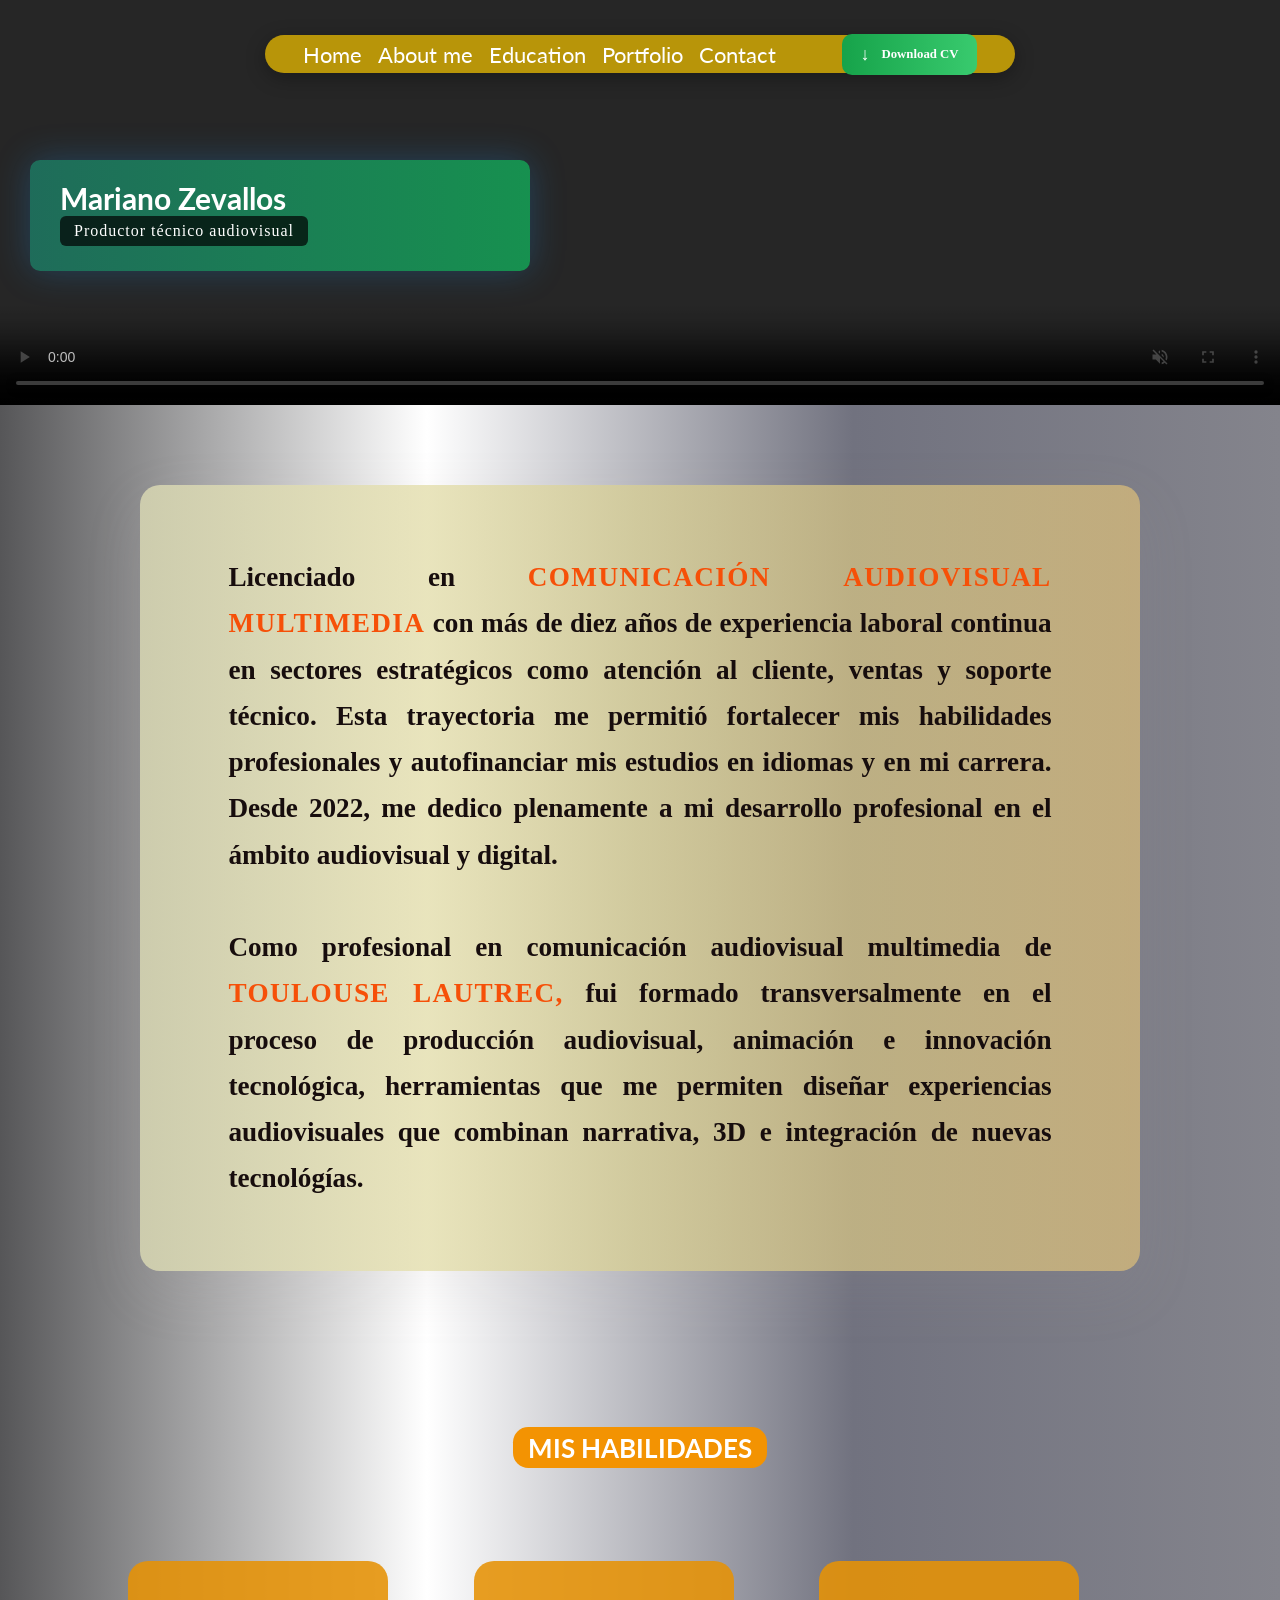
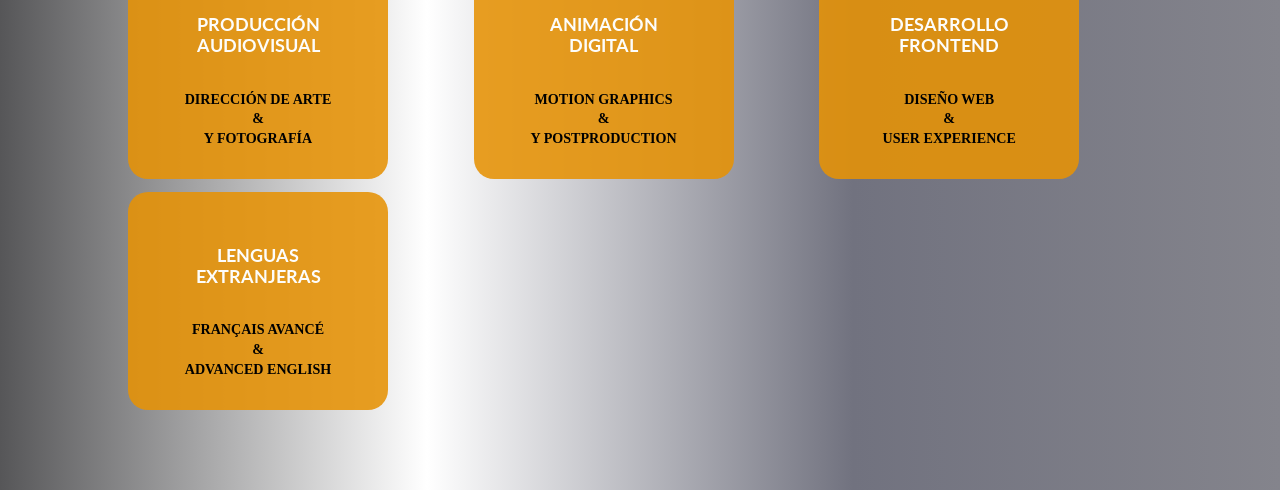
<file: About.html>
<!DOCTYPE html>
<html lang="en">

<head>
<link rel="stylesheet" href="files/style.css">
<meta charset="UTF-8">
<meta http-equiv="X-UA-Compatible" content="IE=edge">
<meta name="viewport" content="width=device-width, initial-scale=1.0">
<title>Mariano Zevallos Matos</title>

<link rel="preconnect" href="https://fonts.googleapis.com">
<link rel="preconnect" href="https://fonts.gstatic.com" crossorigin>

<link href="https://fonts.googleapis.com/css2?family=Lato:ital,wght@0,100;0,300;0,400;0,700;0,900;1,100;1,300;1,400;1,700;1,900&display=swap" rel="stylesheet"> 

<link rel="stylesheet" href="https://cdnjs.cloudflare.com/ajax/libs/font-awesome/6.5.0/css/all.min.css">

</head>

<body>

<!-------nav------->

<nav>

<div class="nav-links">
<ul>
<li><a href="index.html">Home</a></li>
<li><a href="About.html">About me</a></li>
<li><a href="Education.html">Education</a></li>
<li><a href="Portfolio.html">Portfolio</a></li>
<li><a href="Contact.html">Contact</a></li>
</ul>
</div>

<a href="files/Curriculum.pdf" target="_blank" class="cv-download">
  <span class="cv-icon">↓</span>
  <span class="cv-text">Download CV</span>
</a>

</nav>


<!-------Acerca de mi------->
<section id="Me" class="me">

<section class="Description">

    <video class="Description-video" muted autoplay loop controls>
    <source src="./images/Export.mp4" type="video/mp4">
</video>

<div class="hero-back">
<h1><span class="Mariano">Mariano Zevallos</span></h1>
<p>Productor técnico audiovisual</p>
</div>

</section>

<section class="about-back">

  <div class="about-container">
    <div class="about-text">
      <p>
      Licenciado en <span class="frase1">COMUNICACIÓN AUDIOVISUAL MULTIMEDIA</span> 
      con más de diez años de experiencia laboral continua en sectores estratégicos 
      como atención al cliente, ventas y soporte técnico. Esta trayectoria me permitió 
      fortalecer mis habilidades profesionales y autofinanciar mis estudios en idiomas 
      y en mi carrera. Desde 2022, me dedico plenamente a mi desarrollo profesional en 
      el ámbito audiovisual y digital.
      <br>
      <br>

Como profesional en comunicación audiovisual multimedia de <span class="frase1">TOULOUSE LAUTREC,</span>
fui formado transversalmente en el proceso de producción audiovisual, animación e innovación tecnológica, 
herramientas que me permiten diseñar experiencias audiovisuales que combinan narrativa, 3D e 
integración de nuevas tecnológías.


      
      </p>
    </div>
  </div>

</section>


<div class="skills-title">
  <h1 class="section-title">MIS HABILIDADES</h1>
</div>


<section class="about">

  <div class="about-grid">

    <div class="about-item">
      <div class="about-circle">
        <h3>PRODUCCIÓN AUDIOVISUAL</h3>
        <p>DIRECCIÓN DE ARTE<br>&<br>Y FOTOGRAFÍA</p>
      </div>
    </div>

    <div class="about-item">
      <div class="about-circle">
        <h3>ANIMACIÓN DIGITAL</h3>
        <p>MOTION GRAPHICS<br>&<br>Y POSTPRODUCTION</p>
      </div>
    </div>

    <div class="about-item">
      <div class="about-circle">
        <h3>DESARROLLO FRONTEND</h3>
        <p>DISEÑO WEB<br>&<br>USER EXPERIENCE</p>
      </div>
    </div>

    <div class="about-item">
      <div class="about-circle">
        <h3>LENGUAS EXTRANJERAS</h3>
        <p>FRANÇAIS AVANCÉ<br>&<br>ADVANCED ENGLISH</p>
      </div>
    </div>

  </div>

</section>


<!-------modal------->

<div id="docModal" class="modal">
<span class="close">&times;</span>
<iframe id="docFrame"></iframe>
<a id="downloadBtn" download>Descargar PDF</a>
</div>

<script src="files/javafile1.js"></script>

</section>


<script>
window.addEventListener("scroll", function () {
  const nav = document.querySelector("nav");

  if (window.scrollY > 50) {
    nav.classList.add("scrolled");
  } else {
    nav.classList.remove("scrolled");
  }
});
</script>

</body>
</html>
</file>
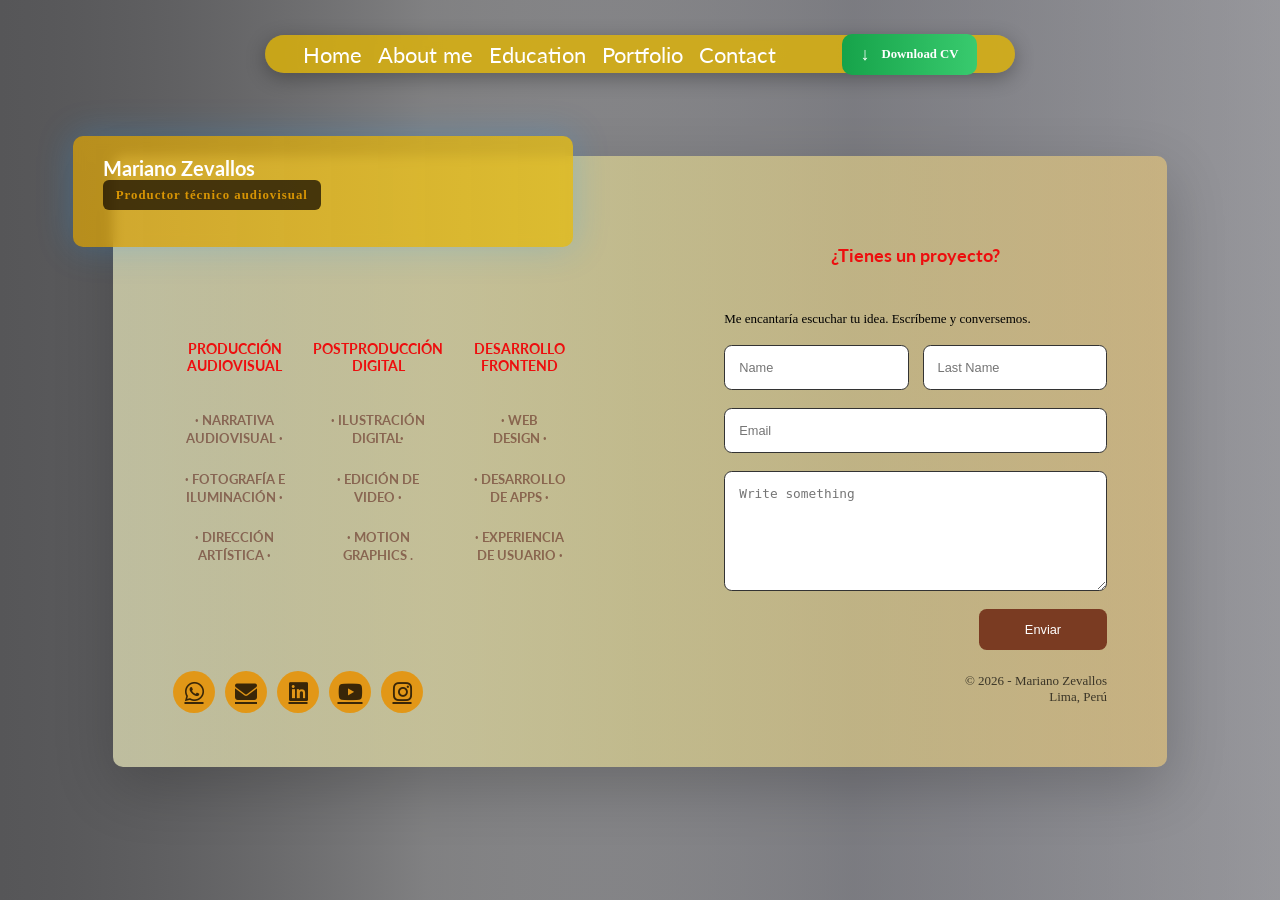
<file: Contact.html>
<!DOCTYPE html>
<html lang="en">

<head>
<link rel="stylesheet" href="files/style.css">
<meta charset="UTF-8">
<meta http-equiv="X-UA-Compatible" content="IE=edge">
<meta name="viewport" content="width=device-width, initial-scale=1.0">
<title>Mariano Zevallos Matos</title>

<link rel="preconnect" href="https://fonts.googleapis.com">
<link rel="preconnect" href="https://fonts.gstatic.com" crossorigin>

<link href="https://fonts.googleapis.com/css2?family=Lato:ital,wght@0,100;0,300;0,400;0,700;0,900;1,100;1,300;1,400;1,700;1,900&display=swap" rel="stylesheet"> 

<link rel="stylesheet" href="https://cdnjs.cloudflare.com/ajax/libs/font-awesome/6.5.0/css/all.min.css">

</head>

<body>

<!-------nav------->

<nav>

<div class="nav-links">
<ul>
<li><a href="index.html">Home</a></li>
<li><a href="About.html">About me</a></li>
<li><a href="Education.html">Education</a></li>
<li><a href="Portfolio.html">Portfolio</a></li>
<li><a href="Contact.html">Contact</a></li>
</ul>
</div>

<a href="files/Curriculum.pdf" target="_blank" class="cv-download">
  <span class="cv-icon">↓</span>
  <span class="cv-text">Download CV</span>
</a>

</nav>

<!-------Contact------->

<section id="contact" class="contacto">

<div class="contact-card">

<div class="contact-left">

<div class="contact-name">
<h1>Mariano Zevallos</h1>
<p>Productor técnico audiovisual</p>
</div>

<div class="row-pro">

<div class="skill">
<h2>PRODUCCIÓN AUDIOVISUAL</h2>
<h1> · NARRATIVA <br> AUDIOVISUAL · </h1>
<h1> · FOTOGRAFÍA E <br> ILUMINACIÓN · </h1>
<h1> · DIRECCIÓN <br> ARTÍSTICA · </h1>
</div>

<div class="skill">
<h2>POSTPRODUCCIÓN  DIGITAL</h2>
<h1> · ILUSTRACIÓN <br> DIGITAL· </h1>
<h1> · EDICIÓN DE <br> VIDEO · </h1>
<h1> · MOTION <br> GRAPHICS . </h1>
</div>

<div class="skill">
<h2>DESARROLLO <br> FRONTEND</h2>
<h1> · WEB <br> DESIGN · </h1>
<h1> · DESARROLLO <br> DE APPS · </h1>
<h1> · EXPERIENCIA <br> DE USUARIO · </h1>
</div>

</div>

<div class="social-footer">

<a href="https://wa.me/51960255843" target="_blank" class="social-btn whatsapp">
<i class="fa-brands fa-whatsapp"></i>
</a>

<a href="mailto:mzm1992@hotmail.com" class="social-btn email">
<i class="fa-solid fa-envelope"></i>
</a>

<a href="https://www.linkedin.com/in/mariano-javier-zevallos-matos-6956a0a5/" target="_blank" class="social-btn linkedin">
<i class="fa-brands fa-linkedin"></i>
</a>

<a href="https://www.youtube.com/@marianozevallos2931" target="_blank" class="social-btn youtube">
<i class="fa-brands fa-youtube"></i>
</a>

<a href="https://instagram.com/marianozev" target="_blank" class="social-btn instagram">
<i class="fa-brands fa-instagram"></i>
</a>

</div>

</div>


<div class="contact-right">

<form class="contact-form" action="https://formspree.io/f/xkoqjopn" method="POST">

<h3>¿Tienes un proyecto?</h3>
<p>Me encantaría escuchar tu idea. Escríbeme y conversemos.</p>

<div class="form-row">
<input type="text" name="nombre" placeholder="Name" required>
<input type="text" name="apellido" placeholder="Last Name" required>
</div>

<input type="hidden" name="_subject" value="Nuevo mensaje desde mi portfolio">
<input type="email" name="email" placeholder="Email" required>

<textarea name="mensaje" placeholder="Write something" required></textarea>

<button type="submit">Enviar</button>
<footer class="site-footer">
<p>© 2026 - Mariano Zevallos<br> Lima, Perú </p>
</footer>
</div>

</form>


</div>

</section>
</file>
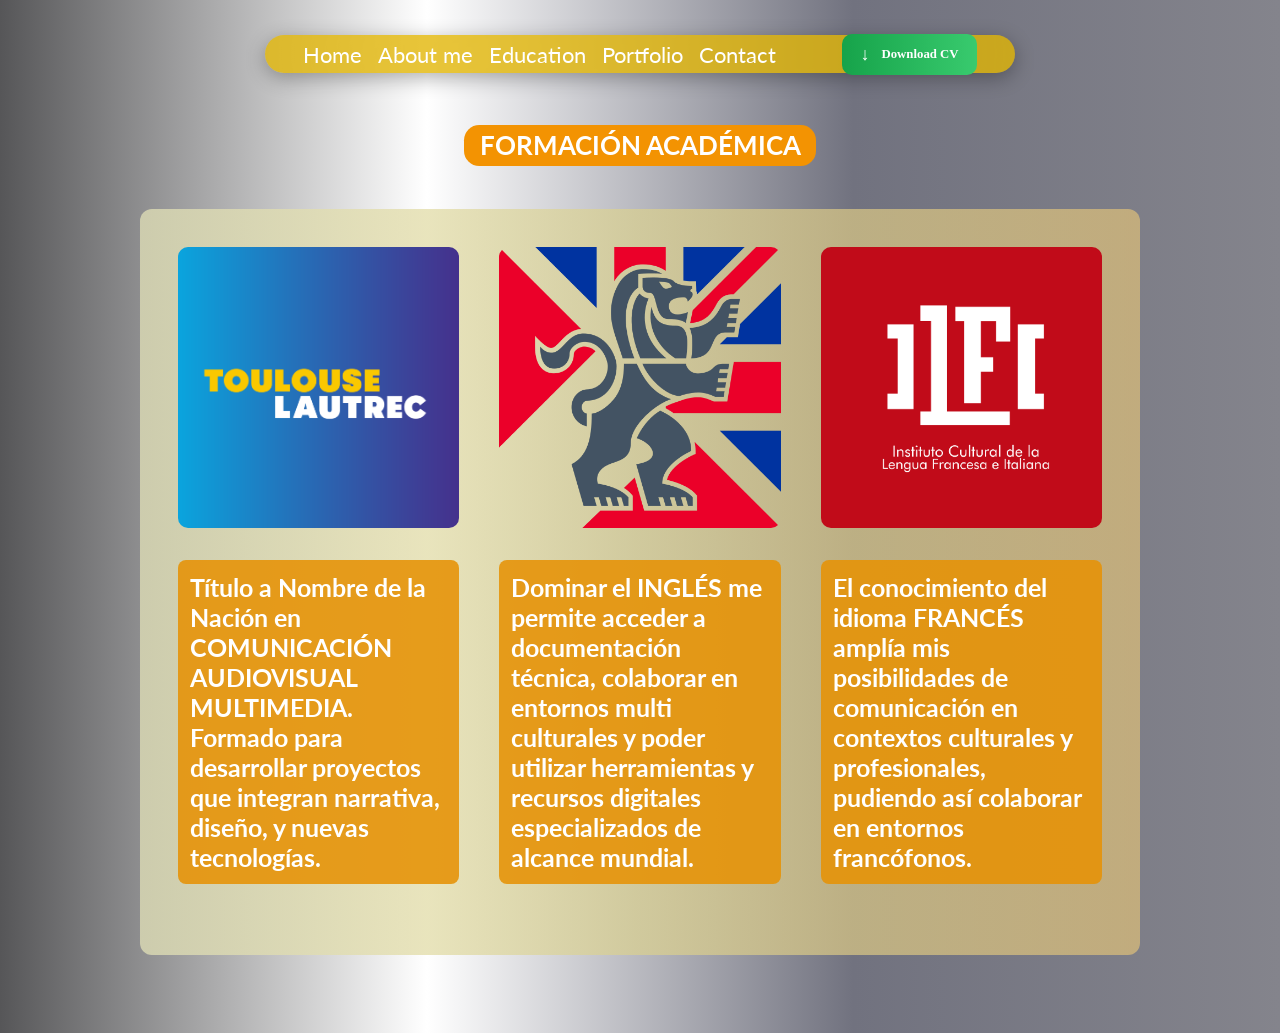
<file: Education.html>
<!DOCTYPE html>
<html lang="en">

<head>
<link rel="stylesheet" href="files/style.css">
<meta charset="UTF-8">
<meta http-equiv="X-UA-Compatible" content="IE=edge">
<meta name="viewport" content="width=device-width, initial-scale=1.0">
<title>Mariano Zevallos Matos</title>

<link rel="preconnect" href="https://fonts.googleapis.com">
<link rel="preconnect" href="https://fonts.gstatic.com" crossorigin>

<link href="https://fonts.googleapis.com/css2?family=Lato:ital,wght@0,100;0,300;0,400;0,700;0,900;1,100;1,300;1,400;1,700;1,900&display=swap" rel="stylesheet"> 

<link rel="stylesheet" href="https://cdnjs.cloudflare.com/ajax/libs/font-awesome/6.5.0/css/all.min.css">

</head>

<body>

<!-------nav------->

<nav>

<div class="nav-links">
<ul>
<li><a href="index.html">Home</a></li>
<li><a href="About.html">About me</a></li>
<li><a href="Education.html">Education</a></li>
<li><a href="Portfolio.html">Portfolio</a></li>
<li><a href="Contact.html">Contact</a></li>
</ul>
</div>

<a href="files/Curriculum.pdf" target="_blank" class="cv-download">
  <span class="cv-icon">↓</span>
  <span class="cv-text">Download CV</span>
</a>

</nav>

<!-------Education------->

<section id="Education" class="studies">
<h1 class="section-title">FORMACIÓN ACADÉMICA</h1>


<div class="education-section">

  <div class="row-images">
    <img src="images/TLS.png" class="image">
          <h2>Título a Nombre de la Nación en
    COMUNICACIÓN AUDIOVISUAL MULTIMEDIA. Formado 
    para desarrollar proyectos que integran 
    narrativa, diseño,  y nuevas tecnologías. </h2>
    </div>
 
    <div class="row-images">
    <img src="images/britanico.png" class="image">
        <h2>Dominar el INGLÉS  me permite acceder a
      documentación técnica, colaborar en entornos 
      multi culturales y poder utilizar herramientas y 
      recursos digitales especializados de alcance mundial.</h2>
      </div>
      <div class="row-images">
    <img src="images/ILFI.png" class="image">
        <h2>El conocimiento del idioma FRANCÉS amplía mis 
      posibilidades de comunicación en contextos 
      culturales y profesionales, pudiendo así colaborar 
      en entornos francófonos.</h2>
  </div>
</div>
 


</section>


<section id="Portfolio" class="exp">

</section>


<script>
window.addEventListener("scroll", function () {
  const nav = document.querySelector("nav");

  if (window.scrollY > 50) {
    nav.classList.add("scrolled");
  } else {
    nav.classList.remove("scrolled");
  }
});
</script>

</body>
</html>
</file>
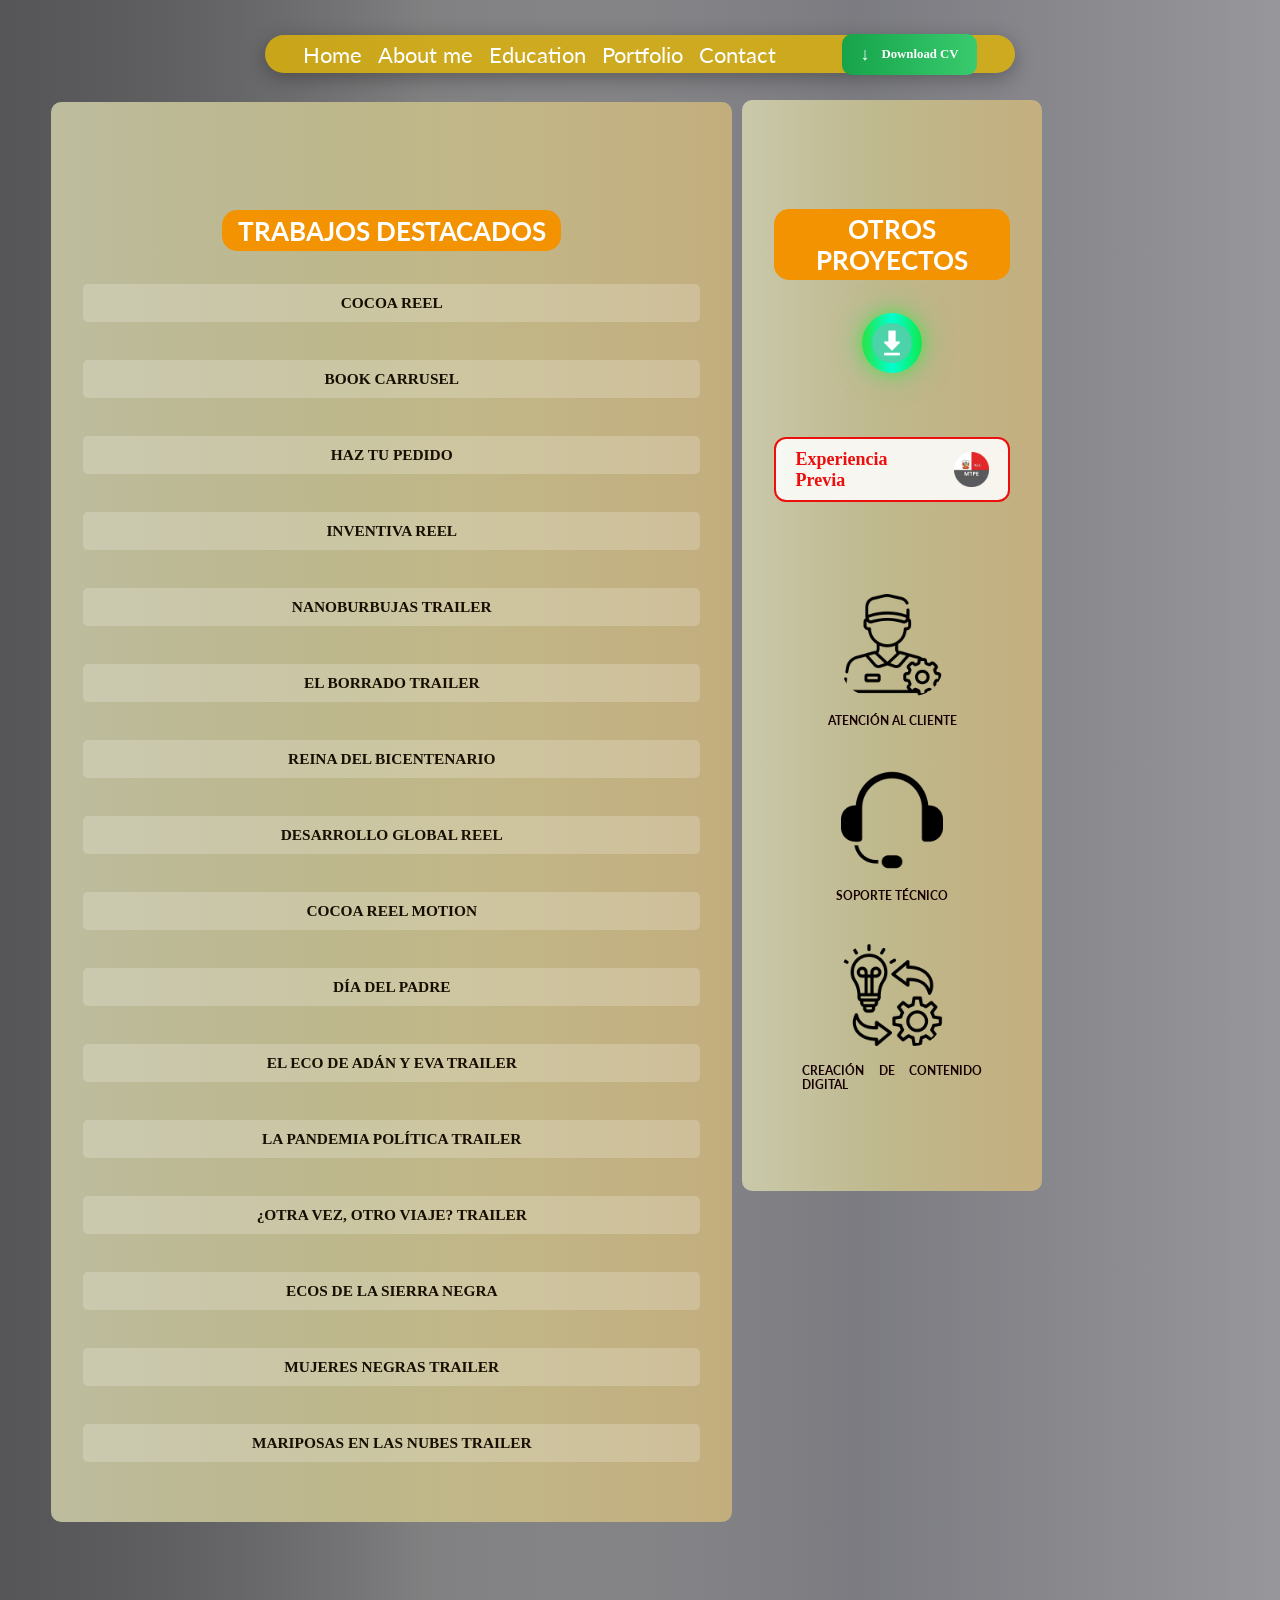
<file: Portfolio.html>
<!DOCTYPE html>
<html lang="en">

<head>
<link rel="stylesheet" href="files/style.css">
<meta charset="UTF-8">
<meta http-equiv="X-UA-Compatible" content="IE=edge">
<meta name="viewport" content="width=device-width, initial-scale=1.0">
<title>Mariano Zevallos Matos</title>

<link rel="preconnect" href="https://fonts.googleapis.com">
<link rel="preconnect" href="https://fonts.gstatic.com" crossorigin>

<link href="https://fonts.googleapis.com/css2?family=Lato:ital,wght@0,100;0,300;0,400;0,700;0,900;1,100;1,300;1,400;1,700;1,900&display=swap" rel="stylesheet"> 

<link rel="stylesheet" href="https://cdnjs.cloudflare.com/ajax/libs/font-awesome/6.5.0/css/all.min.css">

</head>

<body>

<!-------nav------->

<nav>

<div class="nav-links">
<ul>
<li><a href="index.html">Home</a></li>
<li><a href="About.html">About me</a></li>
<li><a href="Education.html">Education</a></li>
<li><a href="Portfolio.html">Portfolio</a></li>
<li><a href="Contact.html">Contact</a></li>
</ul>
</div>

<a href="files/Curriculum.pdf" target="_blank" class="cv-download">
  <span class="cv-icon">↓</span>
  <span class="cv-text">Download CV</span>
</a>

</nav>

<!-------Portfolio------->
<section class="general">
<div class="genbox">
<div id="porta" class="portfolio">


<h1 class="section-title">TRABAJOS DESTACADOS</h1>

<div class="drive-links">

<a href="https://drive.google.com/file/d/1mejdJSthSqh8LqvgWxpmKLnIqK22xL_w/view?usp=drive_link" target="_blank">COCOA REEL</a><br>

<a href="https://drive.google.com/file/d/1csM8L6ygLeFaUBAQRCJ-Yqz54ka1m2JW/view?usp=drive_link" target="_blank">BOOK CARRUSEL</a><br>

<a href="https://drive.google.com/file/d/1BI9dpish0gB07MloOp7Z1pmqOokCh_OY/view?usp=drive_link" target="_blank">HAZ TU PEDIDO</a><br>

<a href="https://drive.google.com/file/d/1yq8un12QDg3ifDFAeMIk09o_OVwed2jR/view?usp=drive_link" target="_blank">INVENTIVA REEL</a><br>

<a href="https://drive.google.com/file/d/1-iIhmRZPEeMMTg7RW3Er2fCd3Ym9J3Df/view?usp=drive_link" target="_blank">NANOBURBUJAS  TRAILER</a><br>

<a href="https://drive.google.com/file/d/1wbDxKtdbqLk57AcYOBJ4bDLd1IV00UfL/view?usp=drive_link" target="_blank">EL BORRADO TRAILER</a><br>

<a href="https://drive.google.com/file/d/1yKLMWfEB1BdD-Niz_kMNsgNtkdBYGeqv/view?usp=drive_link" target="_blank">REINA DEL BICENTENARIO</a><br>

<a href="https://drive.google.com/file/d/1R7x-bSznsKOo32xFAjKysO61_T3LXuzH/view?usp=drive_link" target="_blank">DESARROLLO GLOBAL REEL</a><br>

<a href="https://drive.google.com/file/d/1s-wI_dVNFhTz7H8MONsQaRzcmu34qjjv/view?usp=drive_link" target="_blank">COCOA REEL MOTION</a><br>

<a href="https://drive.google.com/file/d/1Wk2zIa2HTsEjj-4FhKWu6ygu-Cr4pfMy/view?usp=drive_link" target="_blank">DÍA DEL PADRE</a><br>

<a href="https://drive.google.com/file/d/19fPqUSjthEr99mbc428z9jCa1zsY4xcq/view?usp=drive_link" target="_blank">EL ECO DE ADÁN Y EVA TRAILER</a><br>

<a href="https://drive.google.com/file/d/1mrRkiULkE1tlbRvJEN-KG5H8a4kWm_c9/view?usp=drive_link" target="_blank">LA PANDEMIA POLÍTICA TRAILER</a><br>

<a href="https://drive.google.com/file/d/1eIbeEbhqEv-mxWtS_b0GF8sJM0ZcNTJ6/view?usp=drive_link" target="_blank">¿OTRA VEZ, OTRO VIAJE? TRAILER</a><br>

<a href="https://drive.google.com/file/d/1kJnBabS2j8_zB0jsAGDSNfdpVRat8-QR/view?usp=drive_link" target="_blank">ECOS DE LA SIERRA NEGRA</a><br>

<a href="https://drive.google.com/file/d/16Sv_Khb64-5sF0O4P95fgeB6vpjnybh1/view?usp=drive_link" target="_blank">MUJERES NEGRAS TRAILER</a><br>

<a href="https://drive.google.com/file/d/1UnI38BUwREushlOusGHiydD5IJpDYIHM/view?usp=drive_link" target="_blank">MARIPOSAS EN LAS NUBES TRAILER</a><br>

</div>
</div>

<div class="previous-exp">
<h1 class="section-title">OTROS PROYECTOS</h1>

<div class="download-wrapper">
    <a href="files/otros.pdf" download style="text-decoration: none;">
        <div class="image-container">
            <img src="images/download.png" class="arrow">
            <h2 class="hover-text">Otros proyectos</h2>
        </div>
    </a>
</div>


<a href="files/CUL.pdf" target="_blank" class="experience-link">
    <div class="experience-header">
        <span>Experiencia Previa</span>
        <img src="images/MTPE.avif" class="icon" alt="Mintra">
    </div>
</a>


<div class="row-3">

<div class="lap">
<img src="images/technical-support.png" class="zoom" height="80%">
<h2>ATENCIÓN AL CLIENTE</h2>
</div>

<div class="lap">
<img src="images/support.png" class="zoom" height="80%">
<h2>SOPORTE TÉCNICO</h2>
</div>

<div class="lap">
<img src="images/implementation.png" class="zoom" height="80%">
<h2>CREACIÓN DE CONTENIDO DIGITAL</h2>
</div>

</div>
</div>
</div>
</section>

<script>
window.addEventListener("scroll", function () {
  const nav = document.querySelector("nav");

  if (window.scrollY > 50) {
    nav.classList.add("scrolled");
  } else {
    nav.classList.remove("scrolled");
  }
});
</script>

</body>
</html>
</file>
<file: files/style.css>
:root {
  --nav-h: 80px;
}
section {
  scroll-margin-top: var(--nav-h);
}
html {
  scroll-behavior: smooth;
}

nav {
  position: fixed;
  display: flex;
  align-items:center;
  top: clamp(10px,3vw,35px);  
  left: 50%;
  width: min(80%, 750px);  
  height: clamp(30px,3vw, 50px);
  transform: translateX(-50%);
  padding: clamp(12px,1.5vw,22px) clamp(20px,3vw,60px);  
  background:#e3b602c6;

  backdrop-filter: blur(80px);
  border-radius: 30px;
  z-index:1000;
  box-shadow: 0 5px 20px rgba(0,0,0,0.3);

}
  
nav.scrolled {
  backdrop-filter: blur(900px);     /* opcional, efecto moderno */
}
.nav-links {
display:flex;
gap: clamp(16px,2.5vw,40px);
width:min(80%,700px);
margin:auto;
list-style:none;
padding:0;
margin:0;
white-space: nowrap;
}


.nav-links ul li a {
  
  color: #ffffff;
  text-decoration: none;
  font-size: clamp(16px, 2vw, 22px);
  font-family: 'Lato', sans-serif;
  position: relative;       /* necesario para la línea */
  display: inline-block;
  transition: transform 0.3s ease; /* zoom */
}

.nav-links ul li a::after {
  content:"";
  position:absolute;
  inset:0;
  background:#cb451099;
  border-radius:8px;

  transform:scale(0);
  transform-origin:center;
  transition:transform .3s ease;

  z-index:-1;
}

.nav-links ul li a:hover::after {
transform:scale(1);
}


nav ul li a.active::after{
  transform:scale(1);
}


/* Zoom al hover */
.nav-links ul li a:hover {
  transform: scale(1.1); /* aumenta 10% */
}

/* Línea debajo del texto dentro del link */


/* Línea completa al hover */




/* Layout nav */
.nav-links ul {
  display: flex;
  flex-wrap: nowrap;    
  align-items: center;
  justify-content: left;
  padding: 0;
  margin: 0;
  gap: 1rem;
}

.nav-links ul li {
  list-style: none;
}


.cv-download{
display:inline-flex;
align-items:center;
gap:12px;
margin-left:auto;
padding: clamp(6px,0.8vw,10px) clamp(12px,1.5vw,18px);
font-size: clamp(10px,1vw,14px);
font-weight:600;
white-space: nowrap;

color:white;
text-decoration:none;

border-radius:10px;

background:linear-gradient(
  270deg,
  #22c55e,
  #4ade80,
  #16a34a
);

background-size:300% 300%;
animation:cvGradient 6s ease infinite;

transition:all .35s ease;
}

/* animación gradiente */

@keyframes cvGradient{

0%{background-position:0% 50%;}
50%{background-position:100% 50%;}
100%{background-position:0% 50%;}

}

/* flecha */

.cv-icon{
font-size:18px;
animation:arrowBounce 1.6s infinite;
}



/*------HEADINGS------*/

h1, h2, h3, h4, h5, h6{
  text-align: center;
  margin: 0.5em auto;
  font-family: 'Lato', sans-serif;
  line-height: 1.2;
}

h1 {
  font-size: clamp(40px, 10vw, 60px);
  color: #47020296;
}

h2,h3,h4,h5,h6 {
  font-size: clamp(14px, 2vw, 20px);
  color: rgb(237, 14, 14);
  padding: 1em;
}


/*------BODY------*/

body {
  overflow-x: hidden;
  max-width: 100%;
  margin: 0;
  padding: 0;
  width: 100%;
  min-height: 100vh;
background:linear-gradient(
270deg,
#84848c,
#71727f,
#ffffff54,
#565658
);
  background-size: cover;
  background-position: center;
  background-repeat: no-repeat;
  background-size: cover;
  background-position: center;
}

* {
  margin: 0;
  padding: 0;
  box-sizing: border-box;
}

.hero{
position: relative;
width: 100%;
height: 100vh;
overflow: hidden;
}

.hero-video{
position: absolute;
top:0;
left:0;
width:100%;
height:100%;
object-fit:cover;
}

.hero-text{

position:absolute;

top:clamp(300px,5vw, 500px);
left:clamp(20px,5vw, 30px);

color:white;
text-align:left;

/* gradiente */
background:linear-gradient(270deg,
rgba(8, 202, 124, 0.65),
rgba(9, 230, 94, 0.65),
rgba(27, 146, 118, 0.65)
);

background-size:300% 300%;
animation:cvGradient 8s ease infinite;

backdrop-filter:blur(6px);

width:clamp(300px,  40vw, 500px);
height:(120px,  40vw, 150px);
padding:20px 30px;
border-radius:10px;

/* glow base */
box-shadow:0 0 35px rgba(31,159,255,.25);

transition:all .6s ease;
}

.hero-text:hover{

transform:scale(1.01);

/* glow más intenso */
box-shadow:
0 0 20px rgb(69, 230, 48),
0 0 30px rgba(58, 222, 118, 0.873);

/* gradiente más visible */
background:linear-gradient(270deg,
rgba(16, 232, 77, 0.456),
rgba(2, 254, 208, 0.667),
rgba(2, 237, 49, 0.8)
);

}

.hero-text h1{
margin:0;
text-align:left;
color:white;
font-weight:bold;
font-size: clamp(16px,4vw,30px);

}

.hero-text p{
display:inline-block;
background:rgba(0,0,0,0.7);
padding:6px 14px;
border-radius:6px;
letter-spacing:1px;
font-size: clamp(10px,4vw,16px);

}

/*------ME-----*/

.section-title{
  display:inline-block;
  background:#f39302;
  padding:0.2em 0.6em;
  border-radius:0.6em;
  transition: transform 0.5s ease, box-shadow 0.4s ease;


  margin-top:3em;
  font-weight:bold;
  text-align:center;
  color:rgb(255, 255, 255);
  display:inline-block;   /* clave */
  font-size: clamp(20px,2vw,28px);
  margin-bottom:0.5em;


}


.section-title:hover{

transform:scale(1.04);

/* glow más intenso */
box-shadow:
0 0 20px rgb(226, 96, 31),
0 0 35px rgba(223, 208, 2, 0.873);

/* gradiente más visible */
background:linear-gradient(270deg,
rgb(193, 93, 11),
rgb(204, 161, 6),
rgba(186, 137, 40, 0.8)
);

}

.me{
  color: rgb(51,56,14);
}

.Description{
position:relative;
width:100%;
height:45vh;

}
.Description-video {
width:100%;
height:100%;
object-fit:cover;
}



.Description::after{
content:"";
position:absolute;
inset:0;
background:rgba(0,0,0,0.25);
}

.skills-title{
  text-align:center;
}


.hero-back{

position:absolute;

top:clamp(160px,5vw, 500px);
left:clamp(20px,5vw, 30px);

color:white;
text-align:left;

/* gradiente */
background:linear-gradient(270deg,
rgba(8, 202, 124, 0.65),
rgba(9, 230, 94, 0.65),
rgba(27, 146, 118, 0.65)
);

background-size:300% 300%;
animation:cvGradient 8s ease infinite;

backdrop-filter:blur(6px);

width:clamp(300px,  40vw, 500px);
aspect-ratio: 9 / 2;
padding:20px 30px;
border-radius:10px;

/* glow base */
box-shadow:0 0 35px rgba(31,159,255,.25);

transition:all .6s ease;
z-index: 1;
}

.hero-back:hover{

transform:scale(1.01);

/* glow más intenso */
box-shadow:
0 0 20px rgb(69, 230, 48),
0 0 30px rgba(58, 222, 118, 0.873);

/* gradiente más visible */
background:linear-gradient(270deg,
rgba(16, 232, 77, 0.456),
rgba(2, 254, 208, 0.667),
rgba(2, 237, 49, 0.8)
);

}


.hero-back h1{
margin:0;
text-align:left;
color:white;
font-weight:bold;
font-size: clamp(16px,4vw,30px);

}

.hero-back p{
display:inline-block;
background:rgba(0,0,0,0.7);
padding:6px 14px;
border-radius:6px;
letter-spacing:1px;
font-size: clamp(10px,4vw,16px);

}
------------------




.about {
  width: 100%;
  display: flex;
  justify-content: center;

}

.about-container{

width: min(90%, 1000px);

margin: 80px auto;

padding: 50px;

background:linear-gradient(
  270deg,
  #dfc079b1,
  #dad08fb5,
  #e7e6bab4
);
border-radius: 20px;

box-shadow: 0 20px 60px rgba(160, 154, 154, 0.108);

}
.about-text p{

margin:0;
text-align: justify;

font-size:clamp(1.7rem,1.2vw,1.9rem);

font-family: Cambria, Cochin, Georgia, Times, 'Times New Roman', serif;

line-height:1.7;

color:#170d0d;

font-weight: 600;
padding: clamp(12px,1.5vw,22px) clamp(20px,3vw,60px);  

}
.frase1{
  color:#f65008;
  font-weight:bold;
  text-transform:uppercase;
  letter-spacing:0.05em;
}


.about-grid {
  display: grid;
  flex-wrap: nowrap;

  grid-template-columns: repeat(auto-fit, minmax(260px, 1fr));
  gap: 0.8rem;
  width: 80%;
  max-width: 1200px;
  margin: 0 auto;
  padding-bottom: 5em;
   padding-top: 5em;
}

.about-item {
  display: flex;


}

.about-circle {
  width:clamp(110px,  40vw, 260px);
  aspect-ratio: 8 / 3;
  padding: 1.6rem;

  border-radius: 20px;
  background:rgba(230, 147, 6, 0.881);

  display: flex;
  flex-direction: column;
  justify-content: center;
  align-items: center;

  text-align: center;

  transition: transform 0.4s ease, box-shadow 0.4s ease;
}

.about-circle h3 {
  font-size: clamp(13px, 1.6vw, 18px);
  margin-bottom: 0.6rem;
  color: #fdfdfb;
  font-weight: bold;
  display: inline-block;
  border-radius: 15px;
}

.about-circle p {
  font-size: clamp(14px, 1.1vw, 16px);
  line-height: 1.4;
  color: black;
  padding:5px;
  font-weight: 600;
  border-radius: 15px;
}



.about-circle:hover{
transform:scale(1.01);

/* glow más intenso */
box-shadow:
0 0 15px rgb(69, 230, 48),
0 0 26px rgba(58, 222, 118, 0.873);

/* gradiente más visible */
background:linear-gradient(270deg,
rgba(16, 232, 77, 0.727),
rgba(15, 216, 29, 0.708),
rgba(2, 237, 49, 0.8)
);

}

/*--------------studies---------*/
.studies {
  position: relative;
  text-align: center;
  width: 100%;
  padding: 3em 2%;
 
}

.modal {
  position: fixed;
  inset: 0;
  background: rgba(0,0,0,0.85);
  display: none;
  justify-content: center;
  align-items: center;
  z-index: 9999;
}
.modal iframe {
  width: 80%;
  height: 80%;
  border: none;
  background: #fff;
}
.modal .close {
  position: absolute;
  top: 20px;
  right: 30px;
  font-size: 0px;
  color: #fff;
  cursor: pointer;
}
#downloadBtn {
  position: absolute;
  bottom: 30px;
  right: 30px;
  background: #fff;
  color: #000;
  padding: 10px 16px;
  text-decoration: none;
  font-weight: bold;
}



.campus:hover .image{
transform:scale(1.05);
}

.campus:hover .layer{
opacity:1;
}


.campus1, .campus2, .campus3 {
  flex: 1 1 calc(33.333% - 1.5rem);
  max-width: calc(33.333% - 1.5rem);
  position: relative;
  overflow: hidden;
  border-radius: 10px;
  margin-bottom: 1em;
  cursor: pointer;
  
}
.campus1 img, .campus2 img, .campus3 img, .cv img {
  width: 100%;
  height: auto;
  transition: 0.5s;
  transition: transform 0.4s ease, opacity 0.4s ease; 
}


.campus1:hover .image, 
.campus2:hover .image,
.campus3:hover .image,
.cv:hover .image { 
  opacity: 0.8; 
  transform: scale(1.05);
}
.campus1:hover .layer,
.campus2:hover .layer,
.campus3:hover .layer,
.cv:hover .layer { opacity: 1; }
.doc-overlay {
  position: fixed;
  inset: 0;
  background: rgb(255, 255, 255);
  display: flex;
  justify-content: center;
  align-items: center;
  z-index: 9999;
  opacity: 1; 

}
.doc-modal {
  width: 90%;
  height: 90%;
  background: #000;
  position: relative;
}
.doc-modal iframe {
  width: 100%;
  height: 100%;
}
.close-doc {
  position: absolute;
  display:flex;
  top: 10px;
  right: 15px;
  background: none;
  border: none;
  color: #f31414;
  font-size: 28px;
  cursor: pointer;
}


.education-section{
  display: grid;
  /* Creamos 3 columnas iguales que se adaptan */
  grid-template-columns: repeat(3, 1fr); 
  gap: clamp(20px, 4vw, 40px);
  width: min(92%, 1000px);
  margin: 30px auto;
  padding: clamp(20px, 3vw, 50px);
background:linear-gradient(270deg,
 #dfc079b1,
  #dad08fb5,
  #e7e6bab4
);  border-radius: 12px;

}

/* ambas filas usan la misma grid */

.row-images,
.row-text{
  
  display: flex;
  flex-direction: column; /* Imagen arriba, texto abajo */
  align-items: center;
  gap: 20px; /* Espacio entre imagen y su propio texto */
}

.image{
  width: 100%;
  height: auto;
  border-radius: 10px;
  transition: .35s;
}

.image:hover{
transform:scale(1.05);
opacity: .8;
}

.row-images h2{
width:100%;
font-size:clamp(12px,2vw,25px);
color:white;
background:rgba(230, 147, 6, 0.881);
padding:12px;
border-radius:8px;
text-align:left;
transition:.6s;

}

.row-images{
margin-bottom:20px;

}


.row-images h2:hover{
transform:scale(1.01);

/* glow más intenso */
box-shadow:
0 0 15px rgb(69, 230, 48),
0 0 26px rgba(58, 222, 118, 0.873);

/* gradiente más visible */
background:linear-gradient(270deg,
rgba(16, 232, 77, 0.363),
rgba(2, 254, 208, 0.316),
rgba(2, 237, 49, 0.8)
);

}



/*-------exp---------*/


.general {
  position: relative;
  width: 100%;
  min-height: 100vh; /* Asegura que cubra TODA la pantalla inicial */
  display: flex;
  flex-direction: column;
  align-items: center;
  /* Mantenemos solo AQUÍ el fondo */
  background: linear-gradient(270deg, #a5a5a9, #9da3e8, #ffffff54, #565658);
  background-size: 400% 400%;
  animation: gradientMove 12s ease infinite;
  padding: 100px 0; /* Espacio para que el contenido no pegue a los bordes */
}

.genbox {
  position: relative;
  min-height: 100vh; 
  width: min(92%, 1300px);  
  /* Quitamos min-height y quitamos background */
  display: grid;
  grid-template-columns: 1.4fr 1fr; 
  gap: 10px;
  align-items: start; /* Alinea el contenido arriba */

}

.porta {
  position: relative;
  text-align: center;
  width: 100%;
  padding: 3em 2%;
}

.previous-exp {
  display: flex;
  flex-direction: column;
  align-items: center;
  padding: 2em;
  /* CAMBIO CLAVE: Quitamos el width: 25% que la hacía flaca */
  width: min(92%, 300px);   
  /* Quitamos el height fijo para que no se corte el contenido */
  min-height: auto; 
  background: linear-gradient(270deg, #dfc079b1, #dad08fb5, #e7e6bab4);
  border-radius: 10px;
}

.portfolio {
  margin-top:0.1em;
  text-align: center;
  width: 100%;
padding: 2em;
  border-radius: 10px;
  background:linear-gradient(
  270deg,
  #dfc079b1,
  #dad08fb5,
  #e7e6bab4
);  border-radius:10px;
    min-height: 100vh; 
}

.portfolio p{
  font-size: 20px;
}

.portfolio  h2{
  color:rgb(40, 29, 29);
  font-weight: bold;
}


.drive-links {
  display: flex;
  flex-direction: column;
  gap: 10px;
  margin-top: 20px;
}

.drive-links a {
  
  text-decoration: none;
  color: #170e01;
  font-weight: bold;
  font-size: clamp(14px, 1.2vw, 18px);
  padding: 10px;
  background: rgba(255, 255, 255, 0.2);
  border-radius: 5px;
  transition: 0.3s;
}

.drive-links a:hover {
  
  background: rgba(255, 255, 255, 0.5);
  transform: translateX(10px); /* Efecto sutil al pasar el mouse */
}
.experience-header{
  color:red;
}


.download-wrapper{
    display: flex;
    flex-direction: column;
    align-items: center;
    justify-content: center;
    width: 100%;
    margin-top: 20px; /* Ajusta según necesites */
    margin-bottom: clamp(20px, 5vw, 60px);

}

.image-container {
    display: inline-flex;
    flex-direction: column;
    align-items: center;
    position: relative;
    /* margin: 0 auto; */ /* Ya no es necesario con flex en el wrapper */
}
.arrow {
    display: inline-block; /* El hover solo afecta al tamaño de la imagen */
    width: 60px; /* Ajusta el tamaño de la imagen aquí */
    height: auto;
    cursor: pointer;
    transition: all .35s ease;
    border-radius: 50%;
    padding: 10px;
    background: linear-gradient(270deg, rgb(16,232,77), rgb(2,254,208), rgba(2,237,49,0.8));
    animation: arrowGlow 4s linear infinite;
    box-shadow: 0 0 15px rgba(69,230,48,.6), 0 0 30px rgba(58,222,118,.5);
}

.arrow:hover{

transform:scale(1.04);

/* glow más intenso */
box-shadow:
0 0 30px rgb(69,230,48),
0 0 60px rgba(58,222,118,0.873);

}


@keyframes arrowGlow{
0%{background-position:0% 50%;}
50%{background-position:100% 50%;}
100%{background-position:0% 50%;}
}


.hover-text {
  position: absolute;
  top: 50%;
  left: 50%;
  transform: translate(-50%, -50%);  /* centra el texto */
  color: rgb(180, 14, 14);
  font-size: 18px;
  font-weight: bold;
  opacity: 0;                       /* invisible por defecto */
  transition: opacity 1.2s ease;
  pointer-events: none;              /* para que no bloquee el click */
}

.image-container:hover .image {
  transform: scale(1.3);
  opacity: 0.8;
}

.image-container:hover .hover-text {
  opacity: 1;                        /* aparece el texto al hover */
}

.experience-link {
    text-decoration: none; /* Quita el subrayado del link */
}

.experience-header {
    display: inline-flex;
    align-items: center;
    gap: 0.8rem;
    padding: 0.6rem 1.2rem;
    border: 2px solid rgb(237, 14, 14); /* Tu recuadro rojo */
    border-radius: 12px;
    background: rgba(255, 255, 255, 0.866);
  transition: transform 0.7s ease, color 0.6s ease;
    cursor: pointer;
        margin-bottom: clamp(20px, 5vw, 60px);

}

.experience-header span {
    color: rgb(237, 14, 14);
    font-weight: bold;
    font-size: clamp(14px, 1.5vw, 18px);
}

.experience-header .icon {
    width: 35px;
    height: auto;
}

.experience-header:hover {
  transform: scale(1.05);
background-color: rgba(241, 155, 18, 0.938);
}
.row-3 {
  text-align: justify;
  display: flex;
  flex-direction: column; /* Mantenemos la columna */
  align-items: center;   /* ESTO es lo que centra las .lap horizontalmente */
  grid-template-columns: 1fr;
  gap: 0.4rem;
  margin: 2em auto;
  object-fit:cover;
  width: 100%;
  padding: 0 1em;
 
}
.zoom{
  width: 100%;
  height: auto;
  border-radius: 10px;
  transition: .35s;
}
.zoom:hover{
   transform:scale(1.05);
   opacity: .8;
}

.lap {
  display: flex;
  flex-direction: column;
  flex: 1 1 32%;
  width: min(100%, 500px); /* Esto permite que crezca hasta 300px y se mantenga centrada */
  position: relative;
  border-radius: 2px;
  margin-bottom: 1em;
  text-align: center;
  align-items: center;
}
.lap img {
  width: 50%;
  height: auto; /* Usar auto es mejor que el 80% fijo del HTML */
  border-radius: 30px;
  object-fit: cover;
  
}
.lap h2{
  text-align: justify;
  font-size: clamp(10px, 2vw, 12px);
  color: rgb(25, 1, 1);
}
.lap p {
  width: 100%;
  padding: 0 1em;
  text-align: justify;
}



/*------FOOTER------*/
.contacto{

position: relative;
width:100%;
min-height:100vh;

display:flex;
flex-direction:column;
align-items:center;
justify-content:center;

background:linear-gradient(
270deg,
#a5a5a9,
#9da3e8,
#ffffff54,
#565658
);

background-size:400% 400%;
animation:gradientMove 12s ease infinite;

padding:80px 20px;
padding-top:clamp(90px,8vw,120px);

}

.contact-card{
position: relative;
top:clamp(-200px,5vw, 200%);

width:min(85%,1400px);
max-height:clamp(650px,25vw,720px);

height: auto;
background:linear-gradient(
  270deg,
  #dfc079b1,
  #dad08fb5,
  #e7e6bab4
);
border-radius:10px;

display:grid;

grid-template-columns:0.9fr 1.1fr; 

gap:clamp(30px,4vw,60px);

padding:clamp(30px,5vw,60px);

box-shadow:0 20px 60px rgba(0,0,0,0.2);

}

.contact-left{

display:flex;

flex-direction:column;

gap:clamp(20px,3vw,40px);

}
.contact-name{
display:flex;
flex-direction:column;
position:relative;
top:clamp(-80px,5vw, -80px);
left:clamp(-100px,5vw, -150px);
color:white;
text-align:left;

/* gradiente */
background:linear-gradient(270deg,
rgba(219, 168, 3, 0.65),
rgba(232, 201, 30, 0.829),
rgba(213, 159, 11, 0.766)
);

background-size:300% 300%;
animation:cvGradient 8s ease infinite;

backdrop-filter:blur(6px);

width:clamp(300px,  40vw, 500px);
aspect-ratio: 9 / 2;
padding:20px 30px;
border-radius:10px;

/* glow base */
box-shadow:0 0 35px rgba(31,159,255,.25);

transition:all .6s ease;
z-index: 1;
}

.contact-name:hover{

transform:scale(1.01);

/* glow más intenso */
box-shadow:
0 0 20px rgb(238, 107, 7),
0 0 30px rgba(235, 196, 2, 0.873);

/* gradiente más visible */
background:linear-gradient(270deg,
rgba(236, 124, 3, 0.456),
rgba(230, 150, 2, 0.856),
rgba(227, 155, 13, 0.914)
);
}

.contact-name h1{
display:inline-block;
margin:0;
text-align:left;
color:white;
font-weight:bold;
font-size: clamp(16px,4vw,30px);
white-space:nowrap;

}

.contact-name h1{

margin:0;

font-size:clamp(16px,1.6vw,26px);

font-weight:bold;

}

.contact-name p{

margin:0;

background:#170e01c1;

padding:clamp(4px,0.6vw,8px) clamp(10px,1vw,14px);

border-radius:6px;

letter-spacing:1px;

font-size:clamp(11px,1vw,16px);

color:rgb(216,149,4);

font-weight:bold;

align-self:flex-start;

}

.row-pro{
position: relative;
top:clamp(-75px,5vw, -55px);
display:grid;

grid-template-columns:repeat(3,1fr);

gap:clamp(2px,2vw,3px);

width:clamp(30%,5vw, 70%);

margin-top:clamp(6px,2vw,10px);

}




.skill:last-child{
border-right:none;
}

.skill{
  
align-items: flex-start;
display:flex;

flex-direction:column;

gap:clamp(6px,1vw,10px);

}


.skill h2{
  
text-align: center;

font-size:clamp(9px,1.2vw,14px);

text-transform:uppercase;
font-weight: bold;

}

.skill h1{
  
font-size:clamp(7px,1vw,13.4px);
font-weight: bold;
opacity:0.8;
line-height:1.4;
text-align: center;

}

.social-footer{
display:flex;
justify-content:flex-start;

align-items:center;
gap:10px;
top:clamp(4px,5vw, 6px);
position:relative;
}

.social-btn{



border-radius:50%;

display:flex;
justify-content:center;
align-items:center;
font-size:clamp(16px,2vw,22px);

width:clamp(32px,5vw,42px);
height:clamp(32px,5vw,42px);
background:rgba(230, 147, 6, 0.881);
color:rgb(57, 38, 8);

transition:transform .7s ease, box-shadow .7s ease;

}

.social-btn:hover{

transform:scale(1.2);

box-shadow:
0 0 0 8px rgba(216, 137, 137, 0.1),
0 5px 20px rgba(37, 34, 34, 0.675);

}

.contact-right{

width:100%;

display:flex;

align-items:center;

}

.contact-form{

display:flex;

flex-direction:column;

gap:clamp(12px,2vw,18px);

width:100%;

}

.form-row{
position: relative;
width:100%;
display:grid;

grid-template-columns:1fr 1fr;

gap:clamp(10px,2vw,14px);

}

/* inputs */

.contact-form input,
.contact-form textarea{
position: relative;

width:100%;

padding:clamp(10px,1.4vw,14px);

font-size:clamp(12px,1vw,16px);

border-radius:clamp(6px,0.6vw,10px);

border:1px solid #333;

}

/* textarea proporcional */

.contact-form textarea{

min-height:clamp(60px,12vw,120px);

resize:vertical;
}

.contact-form h3{
position: relative;

font-size:clamp(10px,2vw,18px);
}

.contact-form p{
position: relative;

font-size:clamp(13px,1vw,16px);
}



/* botón */

.contact-form button{
position: relative;


width:clamp(100px,10vw,140px);

padding:clamp(10px,1vw,14px);

font-size:clamp(12px,1vw,16px);

border-radius:clamp(6px,0.6vw,10px);

background:#7a3b22;

color:white;

border:none;

cursor:pointer;

align-self:flex-end;

transition:0.3s;

}

.contact-form button:hover{

background:#eb9706;
transform:scale(1.08);

}

/* footer */

.site-footer{
position: relative;
margin-top:clamp(1px,3vw,5px);


font-size:clamp(12px,0.9vw,14px);
text-align: right;

opacity:0.7;
display:flex;
justify-content:flex-end;


}


/*Media Queries */

@media (max-width: 768px) {
  .education-section {
    grid-template-columns: 1fr;
  }
   .row-images h2{
      font-size:20px;
    }
}

@media(max-width: 768px) {
  .row, .row-2, .row-3 { flex-direction: column; align-items: center; }
  .course-col, .campus1, .campus2, .campus3, .cv, .lap { flex: 1 1 80%; max-width: 80%; margin-bottom: 1.5em; }
  h1,h2,h3,h4,h5,h6{
    font-size: clamp(14px, 5vw, 32px);
  }
}



@media (max-width: 1024px) {
  .about-grid {
    grid-template-columns: repeat(2, 1fr);
    max-width: fit-content;
  }
}
@media (max-width: 768px) {
  .about-grid {
    grid-template-columns: repeat(2, 1fr); /* pasa a columna */
        max-width: fit-content;

  }
}


@media (max-width: 768px) {
  nav {
    height: 72px; /* solo un poco más alto */
        position: fixed;
  }

  .nav-links ul {
    flex-wrap: nowrap;
    row-gap: 0.2rem;   /* casi nada */
    column-gap: 0.8rem;
  }

  .nav-links ul li a {
    font-size: 0.9rem;
  }
}

.cv-icon{
font-size:18px;
animation:arrowBounce 1.6s infinite;
}

@media (max-width: 768px) {
  /* 1. Estructura Global */
  .genbox {
    grid-template-columns: 3fr 1fr !important; 
    gap: 5px;
    align-items: start;
    padding-top: 50px;
  }

  /* 2. Ocultar Textos (Corregido: sin comas huérfanas) */
  .previous-exp .section-title, 
  .previous-exp .lap h2, 
  .experience-header span,
  .download-wrapper .hover-text {
    display: none !important;
  }

  /* 3. Limpieza de Botones (Experience y Download) */
  .experience-header, .image-container {
    border: none !important;
    background: none !important;
    padding: 0 !important;
    box-shadow: none !important;
    width: auto !important;
  }

  .arrow, 
  .experience-header .icon {
    width: 40px !important; /* Valor fijo para consistencia */
    height: auto;
    margin: 0 auto;
  }

  /* 4. EL CAMBIO QUE NO REACCIONABA: IMÁGENES LAP */
  /* Usamos un selector más fuerte para ganar la prioridad */
  .row-3 .lap img {
    /* Cambiamos el % por el mismo valor fijo */
    width: 40px !important; 
    height: 40px !important; /* Si quieres que sean círculos perfectos */
    object-fit: contain;
    border-radius: 10px; /* Ajusta a tu gusto */
  }

  /* 3. Ajustamos el contenedor para que no los apriete */
  .lap {
    width: 100% !important;
    margin-bottom: 20px;
  }
  .previous-exp {
    width: auto;
    height: auto !important;
    display: flex;
    flex-direction: column;
    align-items: center;
  }

  .section-title {
    text-align: center;
    margin: 0 auto 1.5em auto;
  }
}














/* rebote flecha */

@keyframes arrowBounce{

0%,100%{transform:translateY(0);}
50%{transform:translateY(6px);}

}

/* hover */

.cv-download:hover{

transform:translateY(-3px) scale(1.05);

box-shadow:
0 10px 30px rgba(0,0,0,.3),
0 0 20px rgba(34,197,94,.6);

}

/* MOBILE */

@media (max-width:768px){

.cv-text{
display:none;
}

.cv-download{
padding:14px;
font-size:22px;
}

}
</file>
